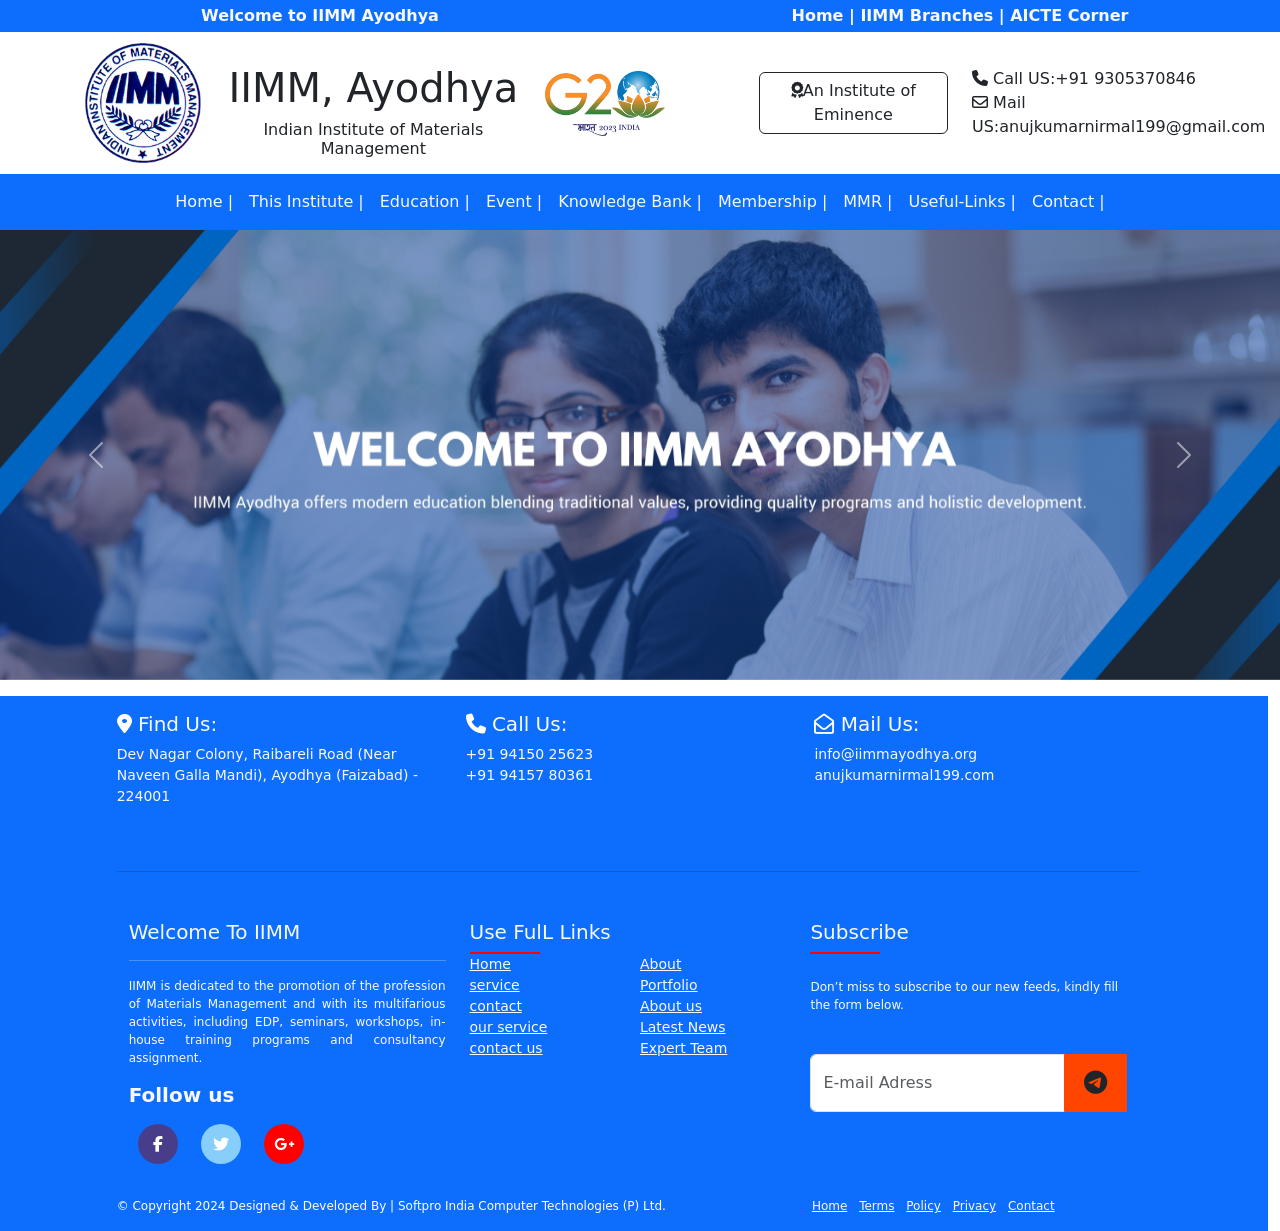
<file: contac.html>
<!DOCTYPE html>
<html lang="en">

<head>
  <meta charset="UTF-8">
  <meta name="viewport" content="width=device-width, initial-scale=1.0">
  <title>IIMM, Ayodhya || Home</title>
  <link rel="stylesheet" href="css/bootstrap.css">
  <link href="images/Logo-IIMM.png" rel="icon" />
  <link rel="stylesheet" href="https://cdnjs.cloudflare.com/ajax/libs/font-awesome/6.6.0/css/all.min.css"
    integrity="sha512-Kc323vGBEqzTmouAECnVceyQqyqdsSiqLQISBL29aUW4U/M7pSPA/gEUZQqv1cwx4OnYxTxve5UMg5GT6L4JJg=="
    crossorigin="anonymous" referrerpolicy="no-referrer" />
  <script src="js/bootstrap.bundle.js"></script>
</head>

<body>
  <div class="container-fluid">
    <!--  Top  row start -->
    <div class="row bg-primary text-light py-1 text-center fw-semibold">
      <div class="col-sm-6 ">Welcome to IIMM Ayodhya</div>
      <div class="col-sm-6 ">Home | IIMM Branches | AICTE Corner</div>
    </div>
    <!--  Top row end-->
    <!--  main header start -->
    <div class="row align-items-center py-2">
      <div class="col-sm-2 text-end  ">
        <img src="images/Logo-IIMM.png" alt="logo" height="120">
      </div>
      <div class="col-sm-3 text-center fw-bold mt-4">
        <h1> IIMM, Ayodhya </h1>
        <h6> Indian Institute of Materials Management</h6>
      </div>
      <div class="col-sm-2 ">
        <img src="images/g20-logo.png" alt="" height="65">
      </div>
      <div class="col-sm-2 ">
        <button class="btn btn border border-1 border-dark "> <i class="fa-solid fa-award"></i>An Institute of Eminence
        </button>
      </div>
      <div class="col-sm-3 ">
        <span> <i class="fa-solid fa-phone fa-shake"></i> Call US:+91 9305370846</span> <br />
        <span> <i class="fa-regular fa-envelope fa-bounce"></i> Mail US:anujkumarnirmal199@gmail.com</span>
      </div>
    </div>
    <!--  main header end -->
    <!-- nav-bar start -->
    <div class="row">
      <div class="col-sm-12 p-0 ">
        <nav class="navbar navbar-expand-lg bg-body-tertiary p-0">
          <div class="container-fluid bg-primary py-2">

            <button class="navbar-toggler" type="button" data-bs-toggle="collapse"
              data-bs-target="#navbarSupportedContent" aria-controls="navbarSupportedContent" aria-expanded="false"
              aria-label="Toggle navigation">
              <span class="navbar-toggler-icon"></span>
            </button>
            <div class="collapse navbar-collapse" id="navbarSupportedContent">
              <ul class="navbar-nav mx-auto mb-2 mb-lg-0">
                <li class="nav-item">
                  <a class="nav-link active text-light" aria-current="page" href="index.html">Home |</a>
                </li>
                <li class="nav-item">
                  <a class="nav-link active text-light" aria-current="page" href="Aboutus.html">This Institute |</a>
                </li>
                <li class="nav-item">
                  <a class="nav-link active text-light" aria-current="page" href="#">Education |</a>
                </li>
                <li class="nav-item">
                  <a class="nav-link active text-light" aria-current="page" href="#">Event |</a>
                </li>
                <li class="nav-item">
                  <a class="nav-link active text-light" aria-current="page" href="#">Knowledge Bank |</a>
                </li>
                <li class="nav-item">
                  <a class="nav-link active text-light" aria-current="page" href="login.html" target="_blank">Membership |</a>
                </li>
                <li class="nav-item">
                  <a class="nav-link active text-light" aria-current="page" href="#">MMR |</a>
                </li>
                <li class="nav-item">
                  <a class="nav-link active text-light" aria-current="page" href="#">Useful-Links |</a>
                </li>
                <li class="nav-item">
                  <a class="nav-link active text-light" aria-current="page" href="#">Contact |</a>
                </li>

              </ul>

            </div>
          </div>
        </nav>
      </div>
    </div>

    <div class="row">
      <div class="col-sm-12 p-0">
        <div id="carouselExampleAutoplaying" class="carousel slide" data-bs-ride="carousel">
          <div class="carousel-inner">
            <div class="carousel-item active">
              <img src="images/05.jpg" class="d-block w-100" alt="iimmayodhya">
            </div>
            <div class="carousel-item">
              <img src="images/06.jpg" class="d-block w-100" alt="iimmayodhya">
            </div>
            <div class="carousel-item">
              <img src="images/37.jpg" class="d-block w-100" alt="iimmayodhya">
            </div>
          </div>
          <button class="carousel-control-prev" type="button" data-bs-target="#carouselExampleAutoplaying"
            data-bs-slide="prev">
            <span class="carousel-control-prev-icon" aria-hidden="true"></span>
            <span class="visually-hidden">Previous</span>
          </button>
          <button class="carousel-control-next" type="button" data-bs-target="#carouselExampleAutoplaying"
            data-bs-slide="next">
            <span class="carousel-control-next-icon" aria-hidden="true"></span>
            <span class="visually-hidden">Next</span>
          </button>
        </div>

      </div>
      <!-- nav-bar end -->







        <!-- Footer start -->
  <div class="row bg-primary mt-3">
    <div class="col-sm-10 mx-auto mt-3">
      <div class="row " style="font-size: 14px;">
        <div class="col-sm-4 text-light">
          <h5> <i class="fa-solid fa-location-dot " style="color: #ffffff; "></i>
            Find Us:</h5>
          <p>Dev Nagar Colony, Raibareli Road
            (Near Naveen Galla Mandi), Ayodhya (Faizabad) - 224001</p>
        </div>
        <div class="col-sm-4 text-light">
          <h5><i class="fa-solid fa-phone " style="color: #ffffff; "></i> Call Us:</h5>
          <p>+91 94150 25623 <br />
            +91 94157 80361 </p>
        </div>
        <div class="col-sm-4 text-light">
          <h5> <i class="fa-regular fa-envelope-open " style="color: #ffffff;"></i> Mail Us:</h5>
          <p>
            info@iimmayodhya.org <br>
            anujkumarnirmal199.com
          </p>
        </div>
      </div>
      <hr class="my-5 ">
      <div class="row mx-auto">
        <div class="col-sm-4 text-light">
          <h5>Welcome To IIMM</h5>
          <hr>
          <p style="font-size: 12px; text-align: justify;"> IIMM is dedicated to the promotion of the profession of
            Materials Management and with its multifarious
            activities, including EDP, seminars, workshops, in-house training programs and consultancy assignment.</p>
          <h5><b>Follow us</b></h5>
          <i class="fa-brands fa-facebook-f fa-x text-center" style="background-color: darkslateblue;color: #ffffff; border-radius: 50%; height: 40px;width: 40px;padding-top:12px ;margin: 9px;"></i>
          <i class="fa-brands fa-twitter fa-x text-center" style="color:#ffffff;background-color: lightskyblue;  border-radius: 50%; height: 40px;width: 40px;padding-top:12px ;margin: 9px;"></i>
          <i class="fa-brands fa-google-plus-g fa-x text-center" style="color: #ffffff;background-color: red; border-radius: 50%; height: 40px;width: 40px;padding-top:12px ;margin: 9px;"></i>

        </div>
        <div class="col-sm-4 text-light">
          <h5>Use FulL Links</h5>
          <div style="height:2px; width:70px; background-color: red;"></div>
          <div class="row " style="font-size: 14px;">
            <div class="col-sm-6">
              <a href="#" class="text-light"> Home</a><br>
              <a href="#" class="text-light"> service</a><br>
              <a href="#" class="text-light"> contact</a><br>
              <a href="#" class="text-light"> our service</a><br>
              <a href="#" class="text-light"> contact us</a><br>
            </div>
            <div class="col-sm-6"> <a href="#" class="text-light"> About</a><br>
              <a href="#" class="text-light"> Portfolio</a><br>
              <a href="#" class="text-light"> About us</a><br>
              <a href="#" class="text-light"> Latest News</a><br>
              <a href="#" class="text-light"> Expert Team</a><br>
            </div>
          </div>

        </div>

        <div class="col-sm-4 text-light">
          <h5> Subscribe</h5>
          <div style="height:2px; width:70px; background-color: red;">

          </div><br>
          <p style="font-size: 12px;">Don’t miss to subscribe to our new feeds, kindly fill the form below.</p>
          <br><div class="position-relative ">
            <input type="text" class="position-absolute form-control py-3" placeholder="E-mail Adress"/>
            <button class="btn  position-absolute end-0 py-3 bgbtn border-0 radius-0" style="background-color: orangered; border-radius: 1px; height: 58px; width: 20%;">
              <i class="fa-brands fa-telegram fa-xl "></i></button>
          </div>
        </div>
      </div> <br>
      <div class="row">
        <div class="col-sm-7">
          <p style="font-size: 12px; color: white; " placeholder="E-mail Adress">© Copyright 2024 Designed & Developed
            By | Softpro India Computer Technologies (P) Ltd.</p></div>

          <div class="col-sm-5" style="font-size: 12px; text-align: center;">
            <a href="#" class="text-light p-1"> Home</a>
            <a href="#" class="text-light p-1"> Terms</a>
            <a href="#" class="text-light p-1"> Policy</a>
            <a href="#" class="text-light p-1"> Privacy</a>
            <a href="#" class="text-light p-1"> Contact</a>
          </div>
        </div>
      </div>

    </div>


    <!-- Footer end -->
</div>
</div>
</body>

</html>
</file>
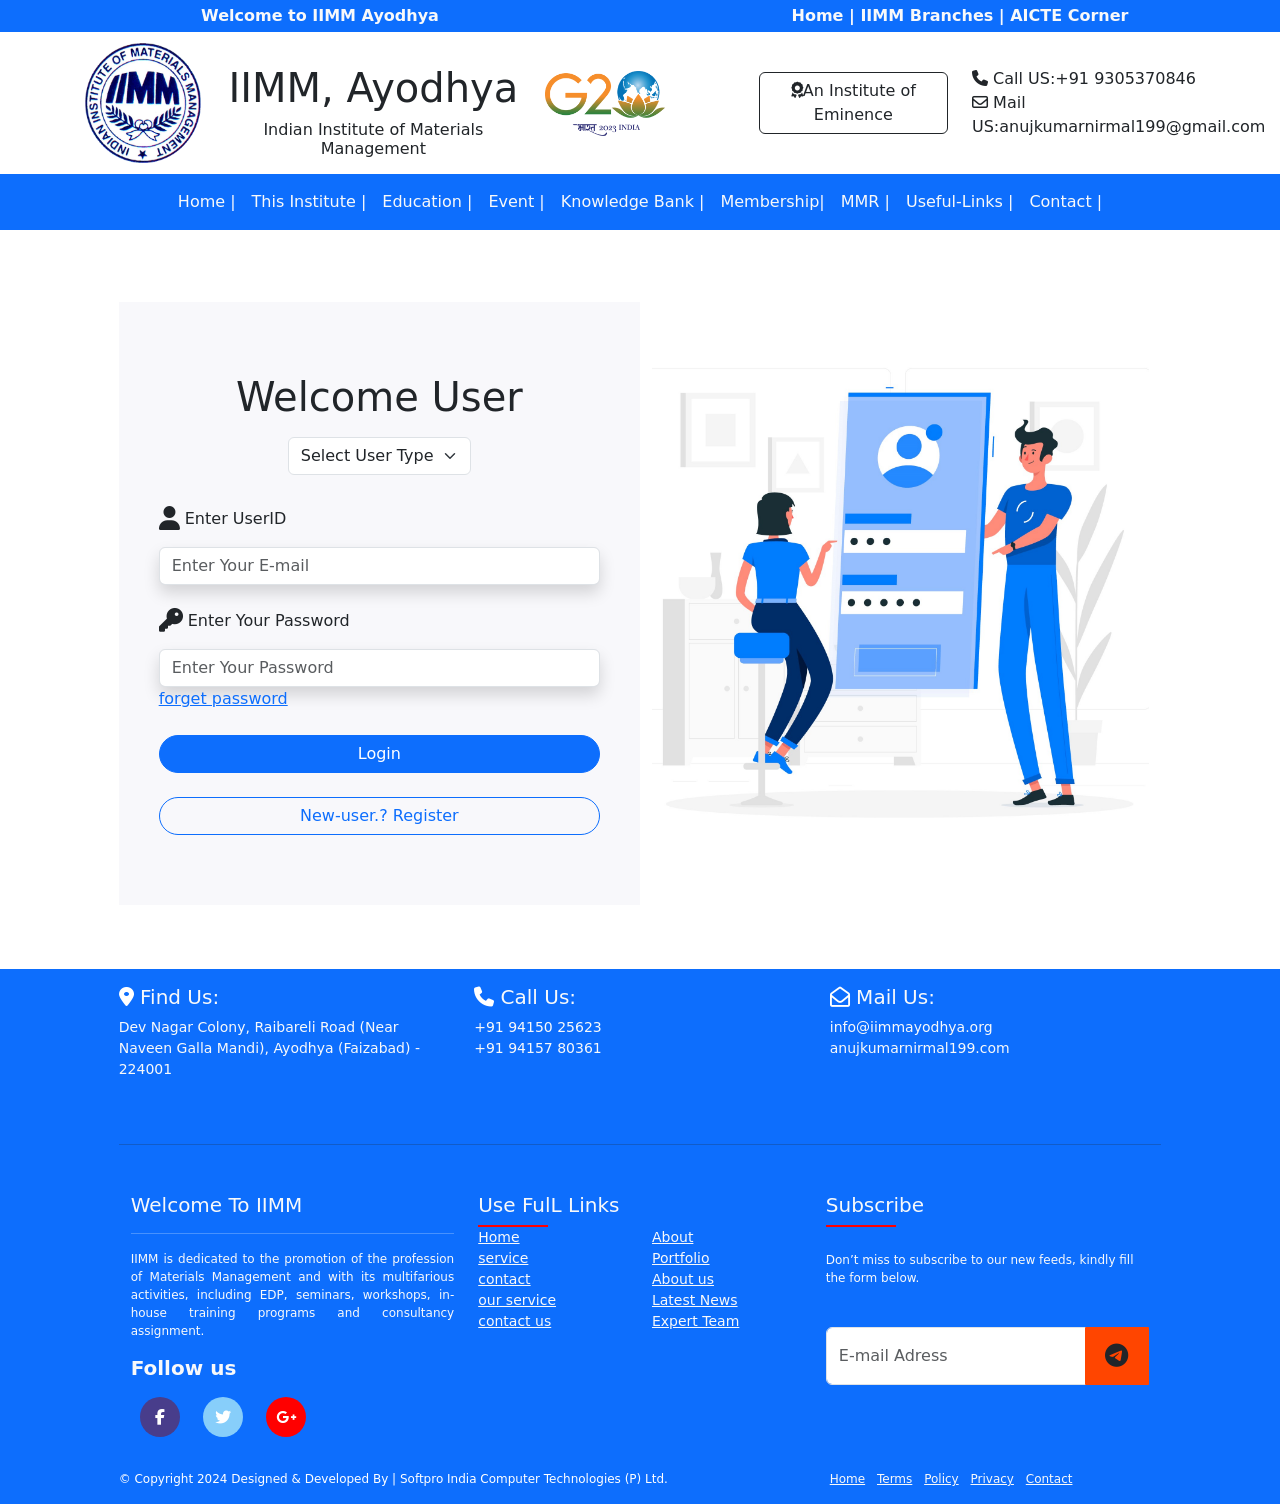
<file: login.html>
<!DOCTYPE html>
<html lang="en">

<head>
  <meta charset="UTF-8">
  <meta name="viewport" content="width=device-width, initial-scale=1.0">
  <title>IIMM, Ayodhya || Login Page</title>
  <link rel="stylesheet" href="css/bootstrap.css">
  <link href="images/Logo-IIMM.png" rel="icon" />
  <link rel="stylesheet" href="https://cdnjs.cloudflare.com/ajax/libs/font-awesome/6.6.0/css/all.min.css"
    integrity="sha512-Kc323vGBEqzTmouAECnVceyQqyqdsSiqLQISBL29aUW4U/M7pSPA/gEUZQqv1cwx4OnYxTxve5UMg5GT6L4JJg=="
    crossorigin="anonymous" referrerpolicy="no-referrer" />
  <script src="js/bootstrap.bundle.js"></script>
</head>

<body>
  <div class="container-fluid">
    <!--  Top  row start -->
    <div class="row bg-primary text-light py-1 text-center fw-semibold">
      <div class="col-sm-6 ">Welcome to IIMM Ayodhya</div>
      <div class="col-sm-6 ">Home | IIMM Branches | AICTE Corner</div>
    </div>
    <!--  Top row end-->
    <!--  main header start -->
    <div class="row align-items-center py-2">
      <div class="col-sm-2 text-end  ">
        <img src="images/Logo-IIMM.png" alt="logo" height="120">
      </div>
      <div class="col-sm-3 text-center fw-bold mt-4">
        <h1> IIMM, Ayodhya </h1>
        <h6> Indian Institute of Materials Management</h6>
      </div>
      <div class="col-sm-2 ">
        <img src="images/g20-logo.png" alt="" height="65">
      </div>
      <div class="col-sm-2 ">
        <button class="btn btn border border-1 border-dark "> <i class="fa-solid fa-award"></i>An Institute of Eminence
        </button>
      </div>
      <div class="col-sm-3 ">
        <span> <i class="fa-solid fa-phone fa-shake"></i> Call US:+91 9305370846</span> <br />
        <span> <i class="fa-regular fa-envelope fa-bounce"></i> Mail US:anujkumarnirmal199@gmail.com</span>
      </div>
    </div>
    <!--  main header end -->
    <!-- nav-bar start -->
    <div class="row">
      <div class="col-sm-12 p-0 ">
        <nav class="navbar navbar-expand-lg bg-body-tertiary p-0">
          <div class="container-fluid bg-primary py-2">

            <button class="navbar-toggler" type="button" data-bs-toggle="collapse"
              data-bs-target="#navbarSupportedContent" aria-controls="navbarSupportedContent" aria-expanded="false"
              aria-label="Toggle navigation">
              <span class="navbar-toggler-icon"></span>
            </button>
            <div class="collapse navbar-collapse" id="navbarSupportedContent">
              <ul class="navbar-nav mx-auto mb-2 mb-lg-0">
                <li class="nav-item">
                  <a class="nav-link active text-light" aria-current="page" href="index.html">Home |</a>
                </li>
                <li class="nav-item">
                  <a class="nav-link active text-light" aria-current="page" href="Aboutus.html">This Institute |</a>
                </li>
                <li class="nav-item">
                  <a class="nav-link active text-light" aria-current="page" href="#">Education |</a>
                </li>
                <li class="nav-item">
                  <a class="nav-link active text-light" aria-current="page" href="#">Event |</a>
                </li>
                <li class="nav-item">
                  <a class="nav-link active text-light" aria-current="page" href="#">Knowledge Bank |</a>
                </li>
                <li class="nav-item"></li>
                  <a class="nav-link active text-light" aria-current="page" href="login.html">Membership|</a>
                </li>
                <li class="nav-item">
                  <a class="nav-link active text-light" aria-current="page" href="#">MMR |</a>
                </li>
                <li class="nav-item">
                  <a class="nav-link active text-light" aria-current="page" href="#">Useful-Links |</a>
                </li>
                <li class="nav-item">
                  <a class="nav-link active text-light" aria-current="page" href="#">Contact |</a>
                </li>

              </ul>

            </div>
          </div>
        </nav>
      </div>
    </div>


    <!-- nav-bar end -->
    <!-- login start -->

    <div class="row">
      <div class="col-sm-10 mx-auto my-5">
        <div class="row mt-4 mx-auto">
          <div class="col-sm-6 border-1" style="background-color: rgb(248, 248, 251); ">
            <div class="row h-100 align-items-center mx-auto p-3">
              <div>
                <h1 class="text-center">Welcome User</h1>
                <form action="" method="post">
                  <div class="col-sm-12 mt-3 text-center">
                    <label for="userid" class="pb-3">
                      <select class="form-select" aria-label="Default select example">
                        <option selected>Select User Type</option>
                        <option value="1">Admin</option>
                        <option value="2">Student</option>
                        <option value="3">Teacher</option>
                      </select>
                    </label>

                  </div>
                  <div class="col-sm-12 mt-3">
                    <label for="userid" class="pb-3">
                      <i class="fa-solid fa-user fa-xl"></i> Enter UserID</label>
                    <input type="text" name="user name" class="form-control shadow" id="userid"
                      placeholder="Enter Your E-mail">
                    <br>
                    <label for="password" class="pb-3">
                      <i class="fa-solid fa-key fa-xl"></i> Enter Your Password</label>
                    <input type="password" name="Password" class="form-control shadow" id="password"
                      placeholder="Enter Your Password">

                    <a href="#">forget password</a><br>
                  </div>
                  <div class="col-sm-12 mt-4 text-center">
                    <button class="btn btn-primary w-100 rounded-5">Login
                    </button>
                  </div>
                  <div class="col-sm-12 mt-4 text-center">
                    <button class="btn btn-outline-primary w-100 rounded-5">New-user.? Register
                    </button>
                  </div>
                </form>
              </div>
            </div>
            <div>
            </div>
          </div>
          <div class="col-sm-6">
            <img src="images/login.jpg" alt="" height="100%" width="100%">
          </div>
        </div>
      </div>
    </div>



    <!-- login end -->


    <!-- Footer start -->
    <div class="row bg-primary mt-3">
      <div class="col-sm-10 mx-auto mt-3">
        <div class="row " style="font-size: 14px;">
          <div class="col-sm-4 text-light">
            <h5> <i class="fa-solid fa-location-dot " style="color: #ffffff; "></i>
              Find Us:</h5>
            <p>Dev Nagar Colony, Raibareli Road
              (Near Naveen Galla Mandi), Ayodhya (Faizabad) - 224001</p>
          </div>
          <div class="col-sm-4 text-light">
            <h5><i class="fa-solid fa-phone " style="color: #ffffff; "></i> Call Us:</h5>
            <p>+91 94150 25623 <br />
              +91 94157 80361 </p>
          </div>
          <div class="col-sm-4 text-light">
            <h5> <i class="fa-regular fa-envelope-open " style="color: #ffffff;"></i> Mail Us:</h5>
            <p>
              info@iimmayodhya.org <br>
              anujkumarnirmal199.com
            </p>
          </div>
        </div>
        <hr class="my-5 ">
        <div class="row mx-auto">
          <div class="col-sm-4 text-light">
            <h5>Welcome To IIMM</h5>
            <hr>
            <p style="font-size: 12px; text-align: justify;"> IIMM is dedicated to the promotion of the profession of
              Materials Management and with its multifarious
              activities, including EDP, seminars, workshops, in-house training programs and consultancy assignment.
            </p>
            <h5><b>Follow us</b></h5>
            <i class="fa-brands fa-facebook-f fa-x text-center"
              style="background-color: darkslateblue;color: #ffffff; border-radius: 50%; height: 40px;width: 40px;padding-top:12px ;margin: 9px;"></i>
            <i class="fa-brands fa-twitter fa-x text-center"
              style="color:#ffffff;background-color: lightskyblue;  border-radius: 50%; height: 40px;width: 40px;padding-top:12px ;margin: 9px;"></i>
            <i class="fa-brands fa-google-plus-g fa-x text-center"
              style="color: #ffffff;background-color: red; border-radius: 50%; height: 40px;width: 40px;padding-top:12px ;margin: 9px;"></i>
          </div>
          <div class="col-sm-4 text-light">
            <h5>Use FulL Links</h5>
            <div style="height:2px; width:70px; background-color: red;"></div>
            <div class="row " style="font-size: 14px;">
              <div class="col-sm-6">
                <a href="#" class="text-light"> Home</a><br>
                <a href="#" class="text-light"> service</a><br>
                <a href="#" class="text-light"> contact</a><br>
                <a href="#" class="text-light"> our service</a><br>
                <a href="#" class="text-light"> contact us</a><br>
              </div>
              <div class="col-sm-6"> <a href="#" class="text-light"> About</a><br>
                <a href="#" class="text-light"> Portfolio</a><br>
                <a href="#" class="text-light"> About us</a><br>
                <a href="#" class="text-light"> Latest News</a><br>
                <a href="#" class="text-light"> Expert Team</a><br>
              </div>
            </div>

          </div>

          <div class="col-sm-4 text-light">
            <h5> Subscribe</h5>
            <div style="height:2px; width:70px; background-color: red;">

            </div><br>
            <p style="font-size: 12px;">Don’t miss to subscribe to our new feeds, kindly fill the form below.</p>
            <br>
            <div class="position-relative ">
              <input type="text" class="position-absolute form-control py-3" placeholder="E-mail Adress" />
              <button class="btn  position-absolute end-0 py-3 bgbtn border-0 radius-0"
                style="background-color: orangered; border-radius: 1px; height: 58px; width: 20%;">
                <i class="fa-brands fa-telegram fa-xl "></i></button>

            </div>
          </div>
        </div> <br>
        <div class="row">
          <div class="col-sm-7">
            <p style="font-size: 12px; color: white; " placeholder="E-mail Adress">© Copyright 2024 Designed &
              Developed By | Softpro India Computer Technologies (P) Ltd.</p>
          </div>
          <div class="col-sm-5" style="font-size: 12px; text-align: center;">
            <a href="#" class="text-light p-1"> Home</a>
            <a href="#" class="text-light p-1"> Terms</a>
            <a href="#" class="text-light p-1"> Policy</a>
            <a href="#" class="text-light p-1"> Privacy</a>
            <a href="#" class="text-light p-1"> Contact</a>
          </div>
        </div>
      </div>

    </div>


    <!-- Footer end -->

  </div>
  </div>
</body>

</html>
</file>
